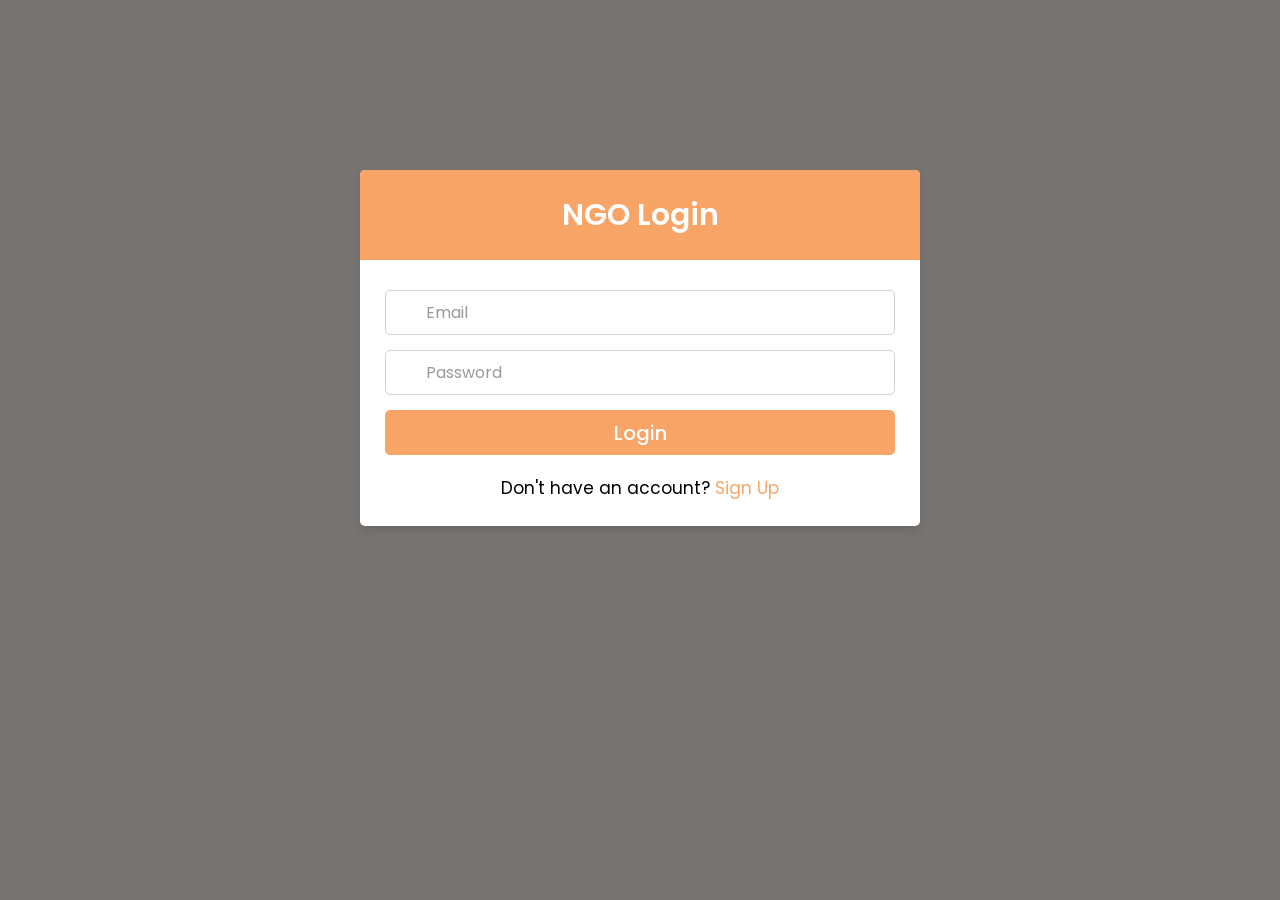
<file: ngo_login.html>
<!DOCTYPE html>
<html lang="en">
<head>
    <meta charset="UTF-8">
    <meta name="viewport" content="width=device-width, initial-scale=1.0">
    <title>NGO Login</title>
    <link rel="stylesheet" href="assets/css/ngo_login.css">
    <link rel="stylesheet" href="ngo_login.php">
</head>
<body>
    <div class="container">
        <div class="wrapper">
            <div class="title"><span>NGO Login</span></div>
            <form action="ngo_login.php" method="post">
                <div class="row">
                    <i class="fas fa-envelope"></i>
                    <input type="email" name="email" placeholder="Email" required>
                </div>
                <div class="row">
                    <i class="fas fa-lock"></i>
                    <input type="password" name="password" placeholder="Password" required>
                </div>
                <div class="row button">
                    <input type="submit" name="login" value="Login">
                </div>
                <div class="signup-link">
                    Don't have an account? <a href="ngo_registration.html">Sign Up</a>
                </div>
            </form>
        </div>
    </div>
</body>
</html>
</file>
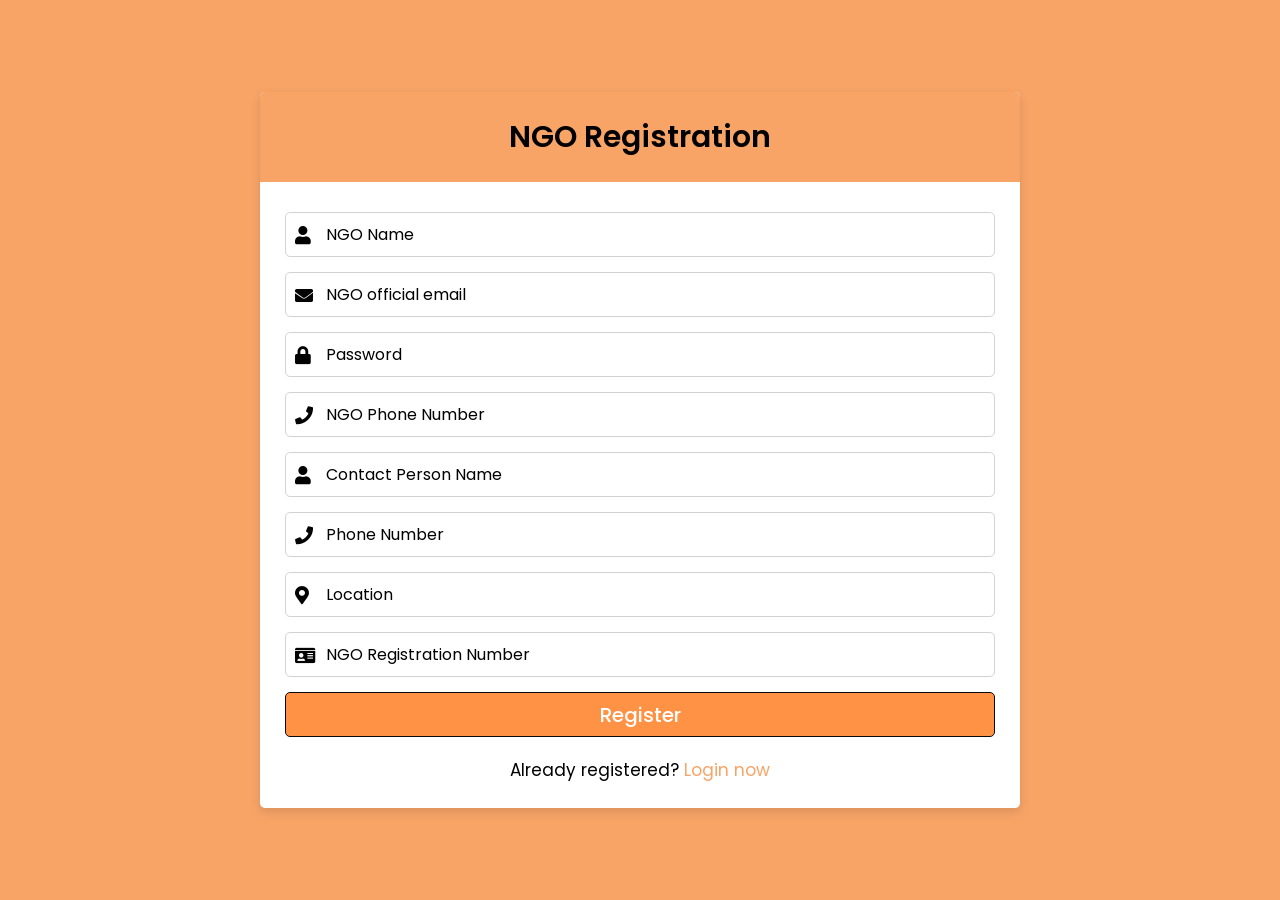
<file: ngo_registration.html>
<!DOCTYPE html>
<html lang="en">
  <head>
    <meta charset="UTF-8" />
    <meta name="viewport" content="width=device-width, initial-scale=1.0" />
    <title>NGO Registration</title>
    <link
      rel="stylesheet"
      href="https://cdnjs.cloudflare.com/ajax/libs/font-awesome/5.15.4/css/all.min.css"
    />
    <link rel="stylesheet" href="assets/css/ngo_registration.css" />
  </head>
  <body>
    <div class="container">
      <div class="wrapper">
        <div class="title">
          <span style="color: black">NGO Registration</span>
        </div>
        <form action="ngo_registration.php" method="post">
          <div class="row">
            <i class="fas fa-user"></i>
            <input type="text" name="name" placeholder="NGO Name" required />
          </div>
          <div class="row">
            <i class="fas fa-envelope"></i>
            <input
              type="email"
              name="email"
              placeholder="NGO official email"
              required
            />
          </div>
          <div class="row">
            <i class="fas fa-lock"></i>
            <input
              type="password"
              name="password"
              placeholder="Password"
              required
            />
          </div>
          <div class="row">
            <i class="fas fa-phone"></i>
            <input
              type="text"
              name="contact_no"
              placeholder="NGO Phone Number"
              required
            />
          </div>
          <div class="row">
            <i class="fas fa-user"></i>
            <input
              type="text"
              name="contact_person"
              placeholder="Contact Person Name"
              required
            />
          </div>
          <div class="row">
            <i class="fas fa-phone"></i>
            <input
              type="text"
              name="contact_no"
              placeholder="Phone Number"
              required
            />
          </div>
          <div class="row">
            <i class="fas fa-map-marker-alt"></i>
            <input
              type="text"
              name="location"
              placeholder="Location"
              required
            />
          </div>
          <div class="row">
            <i class="fas fa-id-card"></i>
            <input
              type="text"
              name="registration_no"
              placeholder="NGO Registration Number"
              required
            />
          </div>
          <div class="row button">
            <input type="submit" name="register" value="Register" />
          </div>
          <div class="signup-link">Already registered? <a href="ngo_login.php">Login now</a></div>
        </form>
      </div>
    </div>
  </body>
</html>
</file>
<file: assets/css/ngo_login.css>
@import url('https://fonts.googleapis.com/css2?family=Poppins:wght@200;300;400;500;600;700&display=swap');

* {
    margin: 0;
    padding: 0;
    box-sizing: border-box;
    font-family: 'Poppins', sans-serif;
}

body {
    background: rgb(120, 116, 113);
    overflow: hidden;
}

.container {
    max-width: 600px;
    padding: 0 20px;
    margin: 170px auto;
}

.wrapper {
    width: 100%;
    background: #fff;
    border-radius: 5px;
    box-shadow: 0px 4px 10px 1px rgba(0, 0, 0, 0.1);
}

.wrapper .title {
    height: 90px;
    background: rgb(248, 164, 103);
    border-radius: 5px 5px 0 0;
    color: #fff;
    font-size: 30px;
    font-weight: 600;
    display: flex;
    align-items: center;
    justify-content: center;
}

.wrapper form {
    padding: 30px 25px 25px 25px;
}

.wrapper form .row {
    height: 45px;
    margin-bottom: 15px;
    position: relative;
}

.wrapper form .row input {
    height: 100%;
    width: 100%;
    outline: none;
    padding-left: 40px; /* Adjusted padding */
    border-radius: 5px;
    border: 1px solid lightgrey;
    font-size: 16px;
    transition: all 0.3s ease;
}

form .row input:focus {
    border-color: rgb(248, 164, 103);
    box-shadow: inset 0px 0px 2px 2px rgba(26, 188, 156, 0.25);
}

form .row input::placeholder {
    color: #999;
}

.wrapper form .row i {
    position: absolute;
    left: 10px; /* Adjusted position */
    top: 50%;
    transform: translateY(-50%);
    color: rgb(248, 164, 103);
    font-size: 18px;
}

.wrapper form .button input {
    color: #fff;
    font-size: 20px;
    font-weight: 500;
    padding-left: 0px;
    background: rgb(248, 164, 103);
    border: 1px solid rgb(248, 164, 103);
    border-radius: 5px;
    cursor: pointer;
    width: 100%; /* Adjusted width */
}

form .button input:hover {
    background: rgb(248, 164, 103);
}

.wrapper form .signup-link {
    text-align: center;
    margin-top: 20px;
    font-size: 17px;
}

.wrapper form .signup-link a {
    color: rgb(248, 164, 103);
    text-decoration: none;
}

form .signup-link a:hover {
    text-decoration:Â underline;
}
</file>
<file: assets/css/ngo_registration.css>
@import url('https://fonts.googleapis.com/css2?family=Poppins:wght@200;300;400;500;600;700&display=swap');

* {
    margin: 0;
    padding: 0;
    box-sizing: border-box;
    font-family: 'Poppins', sans-serif;
}

body {
    background: rgb(248, 164, 103);
    overflow: hidden;
}

.container {
    width: 80%; /* Set the width to 80% of the viewport width */
    max-width: 800px; /* Set a maximum width to maintain readability */
    padding: 0 20px;
    margin: 0 auto; /* Center the container horizontally */
    position: absolute;
    top: 50%;
    left: 50%;
    transform: translate(-50%, -50%); /* Center the container vertically */
}




.wrapper {
    width: 100%;
    background: #fff;
    border-radius: 5px;
    box-shadow: 0px 4px 10px 1px rgba(0, 0, 0, 0.1);
}

.wrapper .title {
    height: 90px;
    background: rgb(248, 164, 103);
    border-radius: 5px 5px 0 0;
    color: #fff;
    font-size: 30px;
    font-weight: 600;
    display: flex;
    align-items: center;
    justify-content: center;
}

.wrapper form {
    padding: 30px 25px 25px 25px;
}

.wrapper form .row {
    height: 45px;
    margin-bottom: 15px;
    position: relative;
}

.wrapper form .row input {
    height: 100%;
    width: 100%;
    outline: none;
    padding-left: 40px;
    /* Adjusted padding */
    border-radius: 5px;
    border: 1px solid lightgrey;
    font-size: 16px;
    transition: all 0.3s ease;
}

.wrapper form .row input:focus {
    border-color: rgb(248, 164, 103);
}

.wrapper form .row input::placeholder {
    color: #000000;
}

.wrapper form .row i {
    position: absolute;
    left: 10px;
    /* Adjusted position */
    top: 50%;
    transform: translateY(-50%);
    color: rgb(3, 3, 3);
    font-size: 18px;
}

.wrapper form .button input {
    color: #fff;
    font-size: 20px;
    font-weight: 500;
    padding-left: 0px;
    background: rgb(255, 146, 69);
    border: 1px solid rgb(9, 9, 9);
    border-radius: 5px;
    cursor: pointer;
    width: 100%;
    /* Adjusted width */
}

.wrapper form .button input:hover {
    background: rgb(253, 92, 47);
}

.wrapper form .signup-link {
    text-align: center;
    margin-top: 20px;
    font-size: 17px;
}

.wrapper form .signup-link a {
    color: rgb(248, 164, 103);
    text-decoration: none;
}

.wrapper form .signup-link a:hover {
    text-decoration: underline;
}
</file>
